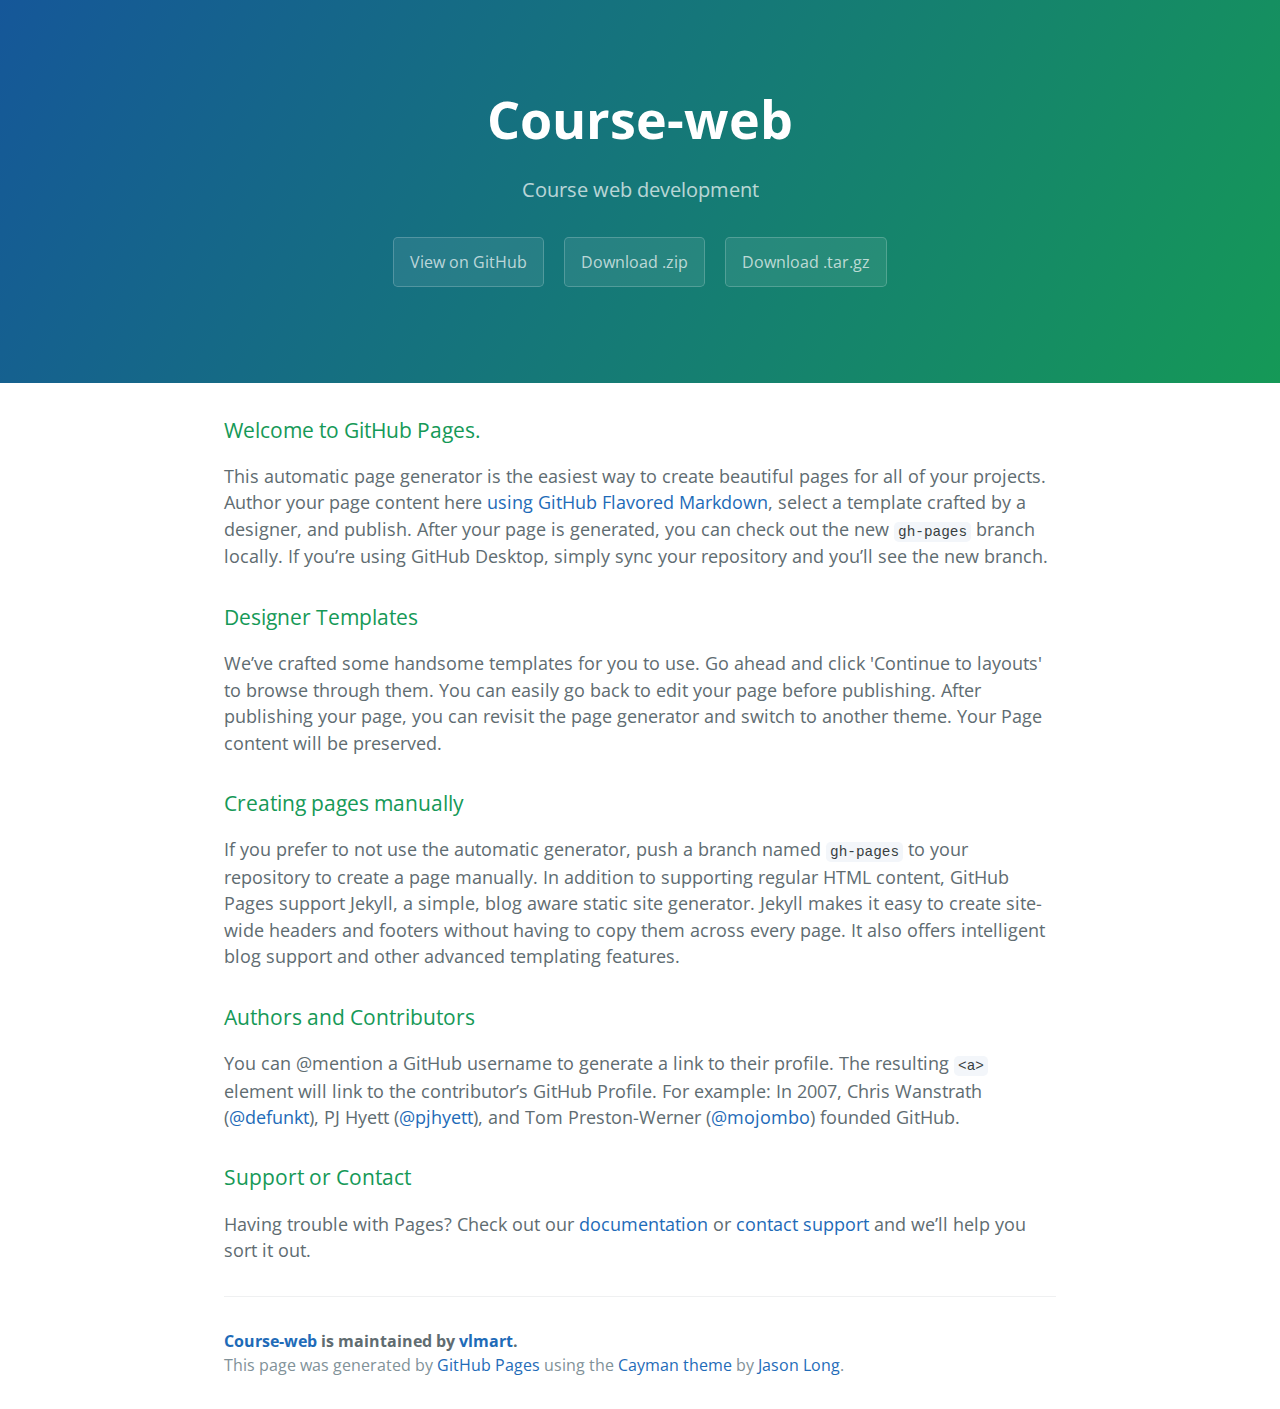
<file: index.html>
<!DOCTYPE html>
<html lang="en-us">
  <head>
    <meta charset="UTF-8">
    <title>Course-web by vlmart</title>
    <meta name="viewport" content="width=device-width, initial-scale=1">
    <link rel="stylesheet" type="text/css" href="stylesheets/normalize.css" media="screen">
    <link href='https://fonts.googleapis.com/css?family=Open+Sans:400,700' rel='stylesheet' type='text/css'>
    <link rel="stylesheet" type="text/css" href="stylesheets/stylesheet.css" media="screen">
    <link rel="stylesheet" type="text/css" href="stylesheets/github-light.css" media="screen">
  </head>
  <body>
    <section class="page-header">
      <h1 class="project-name">Course-web</h1>
      <h2 class="project-tagline">Course web development</h2>
      <a href="https://github.com/vlmart/course-web" class="btn">View on GitHub</a>
      <a href="https://github.com/vlmart/course-web/zipball/master" class="btn">Download .zip</a>
      <a href="https://github.com/vlmart/course-web/tarball/master" class="btn">Download .tar.gz</a>
    </section>

    <section class="main-content">
      <h3>
<a id="welcome-to-github-pages" class="anchor" href="#welcome-to-github-pages" aria-hidden="true"><span aria-hidden="true" class="octicon octicon-link"></span></a>Welcome to GitHub Pages.</h3>

<p>This automatic page generator is the easiest way to create beautiful pages for all of your projects. Author your page content here <a href="https://guides.github.com/features/mastering-markdown/">using GitHub Flavored Markdown</a>, select a template crafted by a designer, and publish. After your page is generated, you can check out the new <code>gh-pages</code> branch locally. If you’re using GitHub Desktop, simply sync your repository and you’ll see the new branch.</p>

<h3>
<a id="designer-templates" class="anchor" href="#designer-templates" aria-hidden="true"><span aria-hidden="true" class="octicon octicon-link"></span></a>Designer Templates</h3>

<p>We’ve crafted some handsome templates for you to use. Go ahead and click 'Continue to layouts' to browse through them. You can easily go back to edit your page before publishing. After publishing your page, you can revisit the page generator and switch to another theme. Your Page content will be preserved.</p>

<h3>
<a id="creating-pages-manually" class="anchor" href="#creating-pages-manually" aria-hidden="true"><span aria-hidden="true" class="octicon octicon-link"></span></a>Creating pages manually</h3>

<p>If you prefer to not use the automatic generator, push a branch named <code>gh-pages</code> to your repository to create a page manually. In addition to supporting regular HTML content, GitHub Pages support Jekyll, a simple, blog aware static site generator. Jekyll makes it easy to create site-wide headers and footers without having to copy them across every page. It also offers intelligent blog support and other advanced templating features.</p>

<h3>
<a id="authors-and-contributors" class="anchor" href="#authors-and-contributors" aria-hidden="true"><span aria-hidden="true" class="octicon octicon-link"></span></a>Authors and Contributors</h3>

<p>You can @mention a GitHub username to generate a link to their profile. The resulting <code>&lt;a&gt;</code> element will link to the contributor’s GitHub Profile. For example: In 2007, Chris Wanstrath (<a href="https://github.com/defunkt" class="user-mention">@defunkt</a>), PJ Hyett (<a href="https://github.com/pjhyett" class="user-mention">@pjhyett</a>), and Tom Preston-Werner (<a href="https://github.com/mojombo" class="user-mention">@mojombo</a>) founded GitHub.</p>

<h3>
<a id="support-or-contact" class="anchor" href="#support-or-contact" aria-hidden="true"><span aria-hidden="true" class="octicon octicon-link"></span></a>Support or Contact</h3>

<p>Having trouble with Pages? Check out our <a href="https://help.github.com/pages">documentation</a> or <a href="https://github.com/contact">contact support</a> and we’ll help you sort it out.</p>

      <footer class="site-footer">
        <span class="site-footer-owner"><a href="https://github.com/vlmart/course-web">Course-web</a> is maintained by <a href="https://github.com/vlmart">vlmart</a>.</span>

        <span class="site-footer-credits">This page was generated by <a href="https://pages.github.com">GitHub Pages</a> using the <a href="https://github.com/jasonlong/cayman-theme">Cayman theme</a> by <a href="https://twitter.com/jasonlong">Jason Long</a>.</span>
      </footer>

    </section>

  
  </body>
</html>
</file>
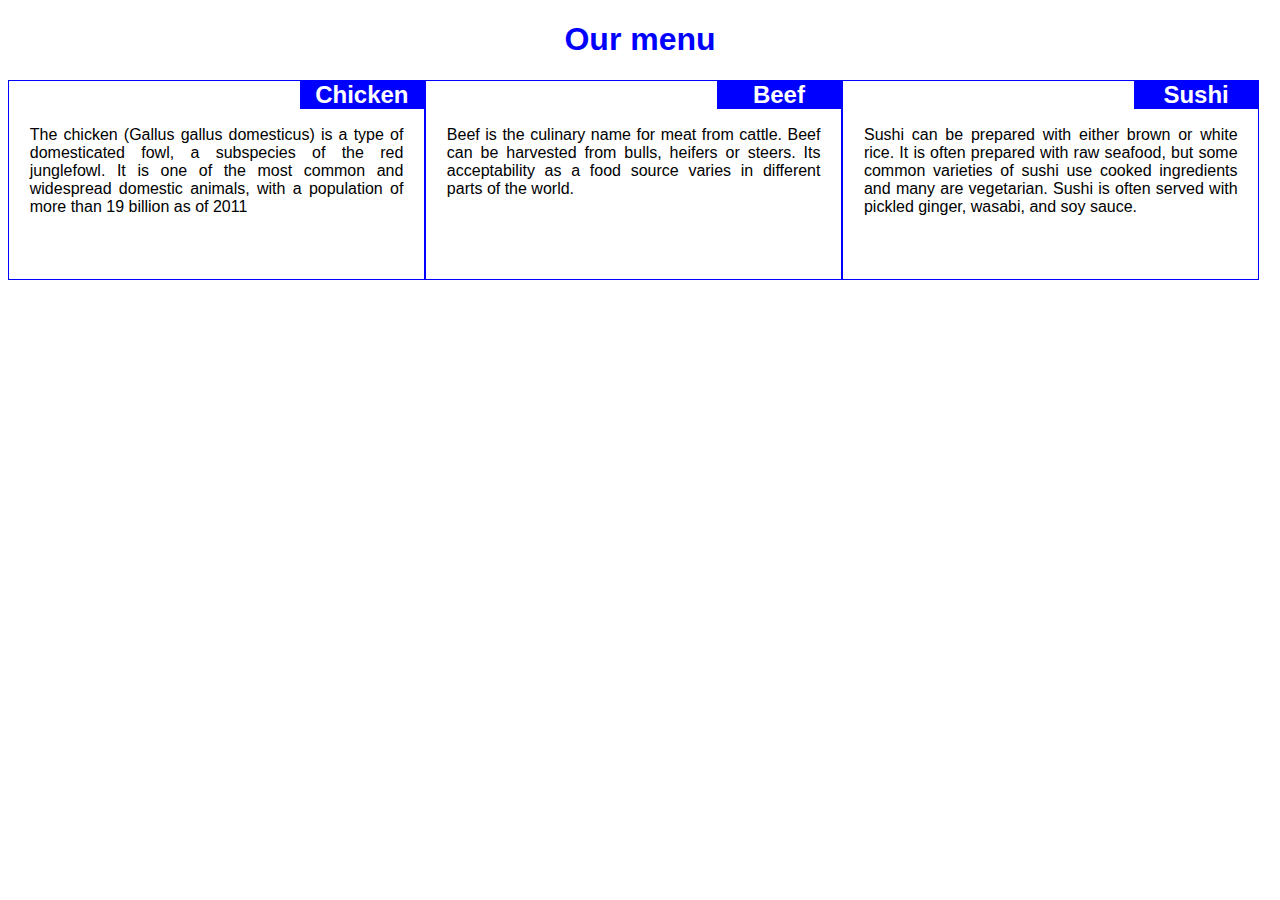
<file: module2-solution/index.html>
<!DOCTYPE html>
<html>
<head>
	<meta charset="utf-8">
	<meta name="viewport" content="width=device-width, initial-scale=1.0">
	<link rel="stylesheet" type="text/css" href="style.css">
	<title>
	Welcome to the Restarant!
	</title>
</head>
<body>
	<h1>Our menu</h1>
	<div class="row">
		<section class="cl-lg-4 cl-md-6 cl-sm-12">
			<h2>Chicken</h2>
			<p>The chicken (Gallus gallus domesticus) is a type of domesticated fowl, a subspecies of the red junglefowl. It is one of the most common and widespread domestic animals, with a population of more than 19 billion as of 2011</p>
		</section>
		<section class="cl-lg-4 cl-md-6 cl-sm-12">
			<h2>Beef</h2>
			<p>Beef is the culinary name for meat from cattle. Beef can be harvested from bulls, heifers or steers. Its acceptability as a food source varies in different parts of the world.</p>
		</section>
		<section class="cl-lg-4 cl-md-12 cl-sm-12">
			<h2>Sushi</h2>
			<p>Sushi can be prepared with either brown or white rice. It is often prepared with raw seafood, but some common varieties of sushi use cooked ingredients and many are vegetarian. Sushi is often served with pickled ginger, wasabi, and soy sauce.</p>
		</section>
	</div>

</body>
</html>
</file>
<file: stylesheets/stylesheet.css>
* {
  box-sizing: border-box; }

body {
  padding: 0;
  margin: 0;
  font-family: "Open Sans", "Helvetica Neue", Helvetica, Arial, sans-serif;
  font-size: 16px;
  line-height: 1.5;
  color: #606c71; }

a {
  color: #1e6bb8;
  text-decoration: none; }
  a:hover {
    text-decoration: underline; }

.btn {
  display: inline-block;
  margin-bottom: 1rem;
  color: rgba(255, 255, 255, 0.7);
  background-color: rgba(255, 255, 255, 0.08);
  border-color: rgba(255, 255, 255, 0.2);
  border-style: solid;
  border-width: 1px;
  border-radius: 0.3rem;
  transition: color 0.2s, background-color 0.2s, border-color 0.2s; }
  .btn + .btn {
    margin-left: 1rem; }

.btn:hover {
  color: rgba(255, 255, 255, 0.8);
  text-decoration: none;
  background-color: rgba(255, 255, 255, 0.2);
  border-color: rgba(255, 255, 255, 0.3); }

@media screen and (min-width: 64em) {
  .btn {
    padding: 0.75rem 1rem; } }

@media screen and (min-width: 42em) and (max-width: 64em) {
  .btn {
    padding: 0.6rem 0.9rem;
    font-size: 0.9rem; } }

@media screen and (max-width: 42em) {
  .btn {
    display: block;
    width: 100%;
    padding: 0.75rem;
    font-size: 0.9rem; }
    .btn + .btn {
      margin-top: 1rem;
      margin-left: 0; } }

.page-header {
  color: #fff;
  text-align: center;
  background-color: #159957;
  background-image: linear-gradient(120deg, #155799, #159957); }

@media screen and (min-width: 64em) {
  .page-header {
    padding: 5rem 6rem; } }

@media screen and (min-width: 42em) and (max-width: 64em) {
  .page-header {
    padding: 3rem 4rem; } }

@media screen and (max-width: 42em) {
  .page-header {
    padding: 2rem 1rem; } }

.project-name {
  margin-top: 0;
  margin-bottom: 0.1rem; }

@media screen and (min-width: 64em) {
  .project-name {
    font-size: 3.25rem; } }

@media screen and (min-width: 42em) and (max-width: 64em) {
  .project-name {
    font-size: 2.25rem; } }

@media screen and (max-width: 42em) {
  .project-name {
    font-size: 1.75rem; } }

.project-tagline {
  margin-bottom: 2rem;
  font-weight: normal;
  opacity: 0.7; }

@media screen and (min-width: 64em) {
  .project-tagline {
    font-size: 1.25rem; } }

@media screen and (min-width: 42em) and (max-width: 64em) {
  .project-tagline {
    font-size: 1.15rem; } }

@media screen and (max-width: 42em) {
  .project-tagline {
    font-size: 1rem; } }

.main-content :first-child {
  margin-top: 0; }
.main-content img {
  max-width: 100%; }
.main-content h1, .main-content h2, .main-content h3, .main-content h4, .main-content h5, .main-content h6 {
  margin-top: 2rem;
  margin-bottom: 1rem;
  font-weight: normal;
  color: #159957; }
.main-content p {
  margin-bottom: 1em; }
.main-content code {
  padding: 2px 4px;
  font-family: Consolas, "Liberation Mono", Menlo, Courier, monospace;
  font-size: 0.9rem;
  color: #383e41;
  background-color: #f3f6fa;
  border-radius: 0.3rem; }
.main-content pre {
  padding: 0.8rem;
  margin-top: 0;
  margin-bottom: 1rem;
  font: 1rem Consolas, "Liberation Mono", Menlo, Courier, monospace;
  color: #567482;
  word-wrap: normal;
  background-color: #f3f6fa;
  border: solid 1px #dce6f0;
  border-radius: 0.3rem; }
  .main-content pre > code {
    padding: 0;
    margin: 0;
    font-size: 0.9rem;
    color: #567482;
    word-break: normal;
    white-space: pre;
    background: transparent;
    border: 0; }
.main-content .highlight {
  margin-bottom: 1rem; }
  .main-content .highlight pre {
    margin-bottom: 0;
    word-break: normal; }
.main-content .highlight pre, .main-content pre {
  padding: 0.8rem;
  overflow: auto;
  font-size: 0.9rem;
  line-height: 1.45;
  border-radius: 0.3rem; }
.main-content pre code, .main-content pre tt {
  display: inline;
  max-width: initial;
  padding: 0;
  margin: 0;
  overflow: initial;
  line-height: inherit;
  word-wrap: normal;
  background-color: transparent;
  border: 0; }
  .main-content pre code:before, .main-content pre code:after, .main-content pre tt:before, .main-content pre tt:after {
    content: normal; }
.main-content ul, .main-content ol {
  margin-top: 0; }
.main-content blockquote {
  padding: 0 1rem;
  margin-left: 0;
  color: #819198;
  border-left: 0.3rem solid #dce6f0; }
  .main-content blockquote > :first-child {
    margin-top: 0; }
  .main-content blockquote > :last-child {
    margin-bottom: 0; }
.main-content table {
  display: block;
  width: 100%;
  overflow: auto;
  word-break: normal;
  word-break: keep-all; }
  .main-content table th {
    font-weight: bold; }
  .main-content table th, .main-content table td {
    padding: 0.5rem 1rem;
    border: 1px solid #e9ebec; }
.main-content dl {
  padding: 0; }
  .main-content dl dt {
    padding: 0;
    margin-top: 1rem;
    font-size: 1rem;
    font-weight: bold; }
  .main-content dl dd {
    padding: 0;
    margin-bottom: 1rem; }
.main-content hr {
  height: 2px;
  padding: 0;
  margin: 1rem 0;
  background-color: #eff0f1;
  border: 0; }

@media screen and (min-width: 64em) {
  .main-content {
    max-width: 64rem;
    padding: 2rem 6rem;
    margin: 0 auto;
    font-size: 1.1rem; } }

@media screen and (min-width: 42em) and (max-width: 64em) {
  .main-content {
    padding: 2rem 4rem;
    font-size: 1.1rem; } }

@media screen and (max-width: 42em) {
  .main-content {
    padding: 2rem 1rem;
    font-size: 1rem; } }

.site-footer {
  padding-top: 2rem;
  margin-top: 2rem;
  border-top: solid 1px #eff0f1; }

.site-footer-owner {
  display: block;
  font-weight: bold; }

.site-footer-credits {
  color: #819198; }

@media screen and (min-width: 64em) {
  .site-footer {
    font-size: 1rem; } }

@media screen and (min-width: 42em) and (max-width: 64em) {
  .site-footer {
    font-size: 1rem; } }

@media screen and (max-width: 42em) {
  .site-footer {
    font-size: 0.9rem; } }
</file>
<file: stylesheets/github-light.css>
/*
The MIT License (MIT)

Copyright (c) 2016 GitHub, Inc.

Permission is hereby granted, free of charge, to any person obtaining a copy
of this software and associated documentation files (the "Software"), to deal
in the Software without restriction, including without limitation the rights
to use, copy, modify, merge, publish, distribute, sublicense, and/or sell
copies of the Software, and to permit persons to whom the Software is
furnished to do so, subject to the following conditions:

The above copyright notice and this permission notice shall be included in all
copies or substantial portions of the Software.

THE SOFTWARE IS PROVIDED "AS IS", WITHOUT WARRANTY OF ANY KIND, EXPRESS OR
IMPLIED, INCLUDING BUT NOT LIMITED TO THE WARRANTIES OF MERCHANTABILITY,
FITNESS FOR A PARTICULAR PURPOSE AND NONINFRINGEMENT. IN NO EVENT SHALL THE
AUTHORS OR COPYRIGHT HOLDERS BE LIABLE FOR ANY CLAIM, DAMAGES OR OTHER
LIABILITY, WHETHER IN AN ACTION OF CONTRACT, TORT OR OTHERWISE, ARISING FROM,
OUT OF OR IN CONNECTION WITH THE SOFTWARE OR THE USE OR OTHER DEALINGS IN THE
SOFTWARE.

*/

.pl-c /* comment */ {
  color: #969896;
}

.pl-c1 /* constant, variable.other.constant, support, meta.property-name, support.constant, support.variable, meta.module-reference, markup.raw, meta.diff.header */,
.pl-s .pl-v /* string variable */ {
  color: #0086b3;
}

.pl-e /* entity */,
.pl-en /* entity.name */ {
  color: #795da3;
}

.pl-smi /* variable.parameter.function, storage.modifier.package, storage.modifier.import, storage.type.java, variable.other */,
.pl-s .pl-s1 /* string source */ {
  color: #333;
}

.pl-ent /* entity.name.tag */ {
  color: #63a35c;
}

.pl-k /* keyword, storage, storage.type */ {
  color: #a71d5d;
}

.pl-s /* string */,
.pl-pds /* punctuation.definition.string, string.regexp.character-class */,
.pl-s .pl-pse .pl-s1 /* string punctuation.section.embedded source */,
.pl-sr /* string.regexp */,
.pl-sr .pl-cce /* string.regexp constant.character.escape */,
.pl-sr .pl-sre /* string.regexp source.ruby.embedded */,
.pl-sr .pl-sra /* string.regexp string.regexp.arbitrary-repitition */ {
  color: #183691;
}

.pl-v /* variable */ {
  color: #ed6a43;
}

.pl-id /* invalid.deprecated */ {
  color: #b52a1d;
}

.pl-ii /* invalid.illegal */ {
  color: #f8f8f8;
  background-color: #b52a1d;
}

.pl-sr .pl-cce /* string.regexp constant.character.escape */ {
  font-weight: bold;
  color: #63a35c;
}

.pl-ml /* markup.list */ {
  color: #693a17;
}

.pl-mh /* markup.heading */,
.pl-mh .pl-en /* markup.heading entity.name */,
.pl-ms /* meta.separator */ {
  font-weight: bold;
  color: #1d3e81;
}

.pl-mq /* markup.quote */ {
  color: #008080;
}

.pl-mi /* markup.italic */ {
  font-style: italic;
  color: #333;
}

.pl-mb /* markup.bold */ {
  font-weight: bold;
  color: #333;
}

.pl-md /* markup.deleted, meta.diff.header.from-file */ {
  color: #bd2c00;
  background-color: #ffecec;
}

.pl-mi1 /* markup.inserted, meta.diff.header.to-file */ {
  color: #55a532;
  background-color: #eaffea;
}

.pl-mdr /* meta.diff.range */ {
  font-weight: bold;
  color: #795da3;
}

.pl-mo /* meta.output */ {
  color: #1d3e81;
}
</file>
<file: module2-solution/style.css>
/*Basic styles*/
*{
	box-sizing: border-box;
}

body {
	font-family: Helvetica;
	
} 

h1 {
	text-align: center;
	color:blue;
	
}
h2 {
	text-align: center;
	background: blue;
	color: white;
	margin:0;
	width:30%; 
	float: right;
}

p {
	margin-top: 45px;
	text-align: justify;
	width: 90%;
	margin-left:auto;
	margin-right:auto;
}

section{
	height: 200px;
	overflow: auto;

}


/*Simple responsive design*/

.row{
	width: 100%;
}

/*For large device*/
@media (min-width: 992px){
	.cl-lg-1,.cl-lg-2,.cl-lg-3,.cl-lg-4,.cl-lg-5,.cl-lg-6,
	.cl-lg-7,.cl-lg-8,.cl-lg-9,.cl-lg-10,.cl-lg-11,.cl-lg-12{
		float:left;
		border: 1px solid blue;
		
	}
	.cl-lg-1{
		width: 8.33%;
	}
	.cl-lg-2{
		width: 16.66%;
	}	
	.cl-lg-3{
		width: 25%;
	}
	.cl-lg-4{
		width: 33%;
	}
	.cl-lg-5{
		width: 41.66%;
	}
	.cl-lg-6{
		width: 50%;
	}
	.cl-lg-7{
		width: 58.33%;
	}
	.cl-lg-8{
		width: 66%;
	}
	.cl-lg-9{
		width: 75%;
	}
	.cl-lg-10{
		width: 83.33%;
	}
	.cl-lg-11{
		width: 91.66%;
	}
	.cl-lg-12{
		width: 100%;
	}
}


/*For medium device*/

@media (min-width: 768px) and (max-width: 991px) {
.cl-md-1,.cl-md-2,.cl-md-3,.cl-md-4,.cl-md-5,.cl-md-6,
	.cl-md-7,.cl-md-8,.cl-md-9,.cl-md-10,.cl-md-11,.cl-md-12{
		float:left;
		border: 1px solid blue;
		
	}
	.cl-md-1{
		width: 8.33%;
	}
	.cl-md-2{
		width: 16.66%;
	}	
	.cl-md-3{
		width: 25%;
	}
	.cl-md-4{
		width: 33%;
	}
	.cl-md-5{
		width: 41.66%;
	}
	.cl-md-6{
		width: 50%;
	}
	.cl-md-7{
		width: 58.33%;
	}
	.cl-md-8{
		width: 66%;
	}
	.cl-md-9{
		width: 75%;
	}
	.cl-md-10{
		width: 83.33%;
	}
	.cl-md-11{
		width: 91.66%;
	}
	.cl-md-12{
		width: 100%;
	}

}

/*For small device*/

@media (min-width: 0px) and (max-width: 767px) {
	.cl-sm-1,.cl-sm-2,.cl-sm-3,.cl-sm-4,.cl-sm-5,.cl-sm-6,
	.cl-sm-7,.cl-sm-8,.cl-sm-9,.cl-sm-10,.cl-sm-11,.cl-sm-12{
		float:left;
		border: 1px solid blue;
	}
	.cl-sm-1{
		width: 8.33%;
	}
	.cl-sm-2{
		width: 16.66%;
	}	
	.cl-sm-3{
		width: 25%;
	}
	.cl-sm-4{
		width: 33%;
	}
	.cl-sm-5{
		width: 41.66%;
	}
	.cl-sm-6{
		width: 50%;
	}
	.cl-sm-7{
		width: 58.33%;
	}
	.cl-sm-8{
		width: 66%;
	}
	.cl-sm-9{
		width: 75%;
	}
	.cl-sm-10{
		width: 83.33%;
	}
	.cl-sm-11{
		width: 91.66%;
	}
	.cl-sm-12{
		width: 100%;
	}
}
</file>
